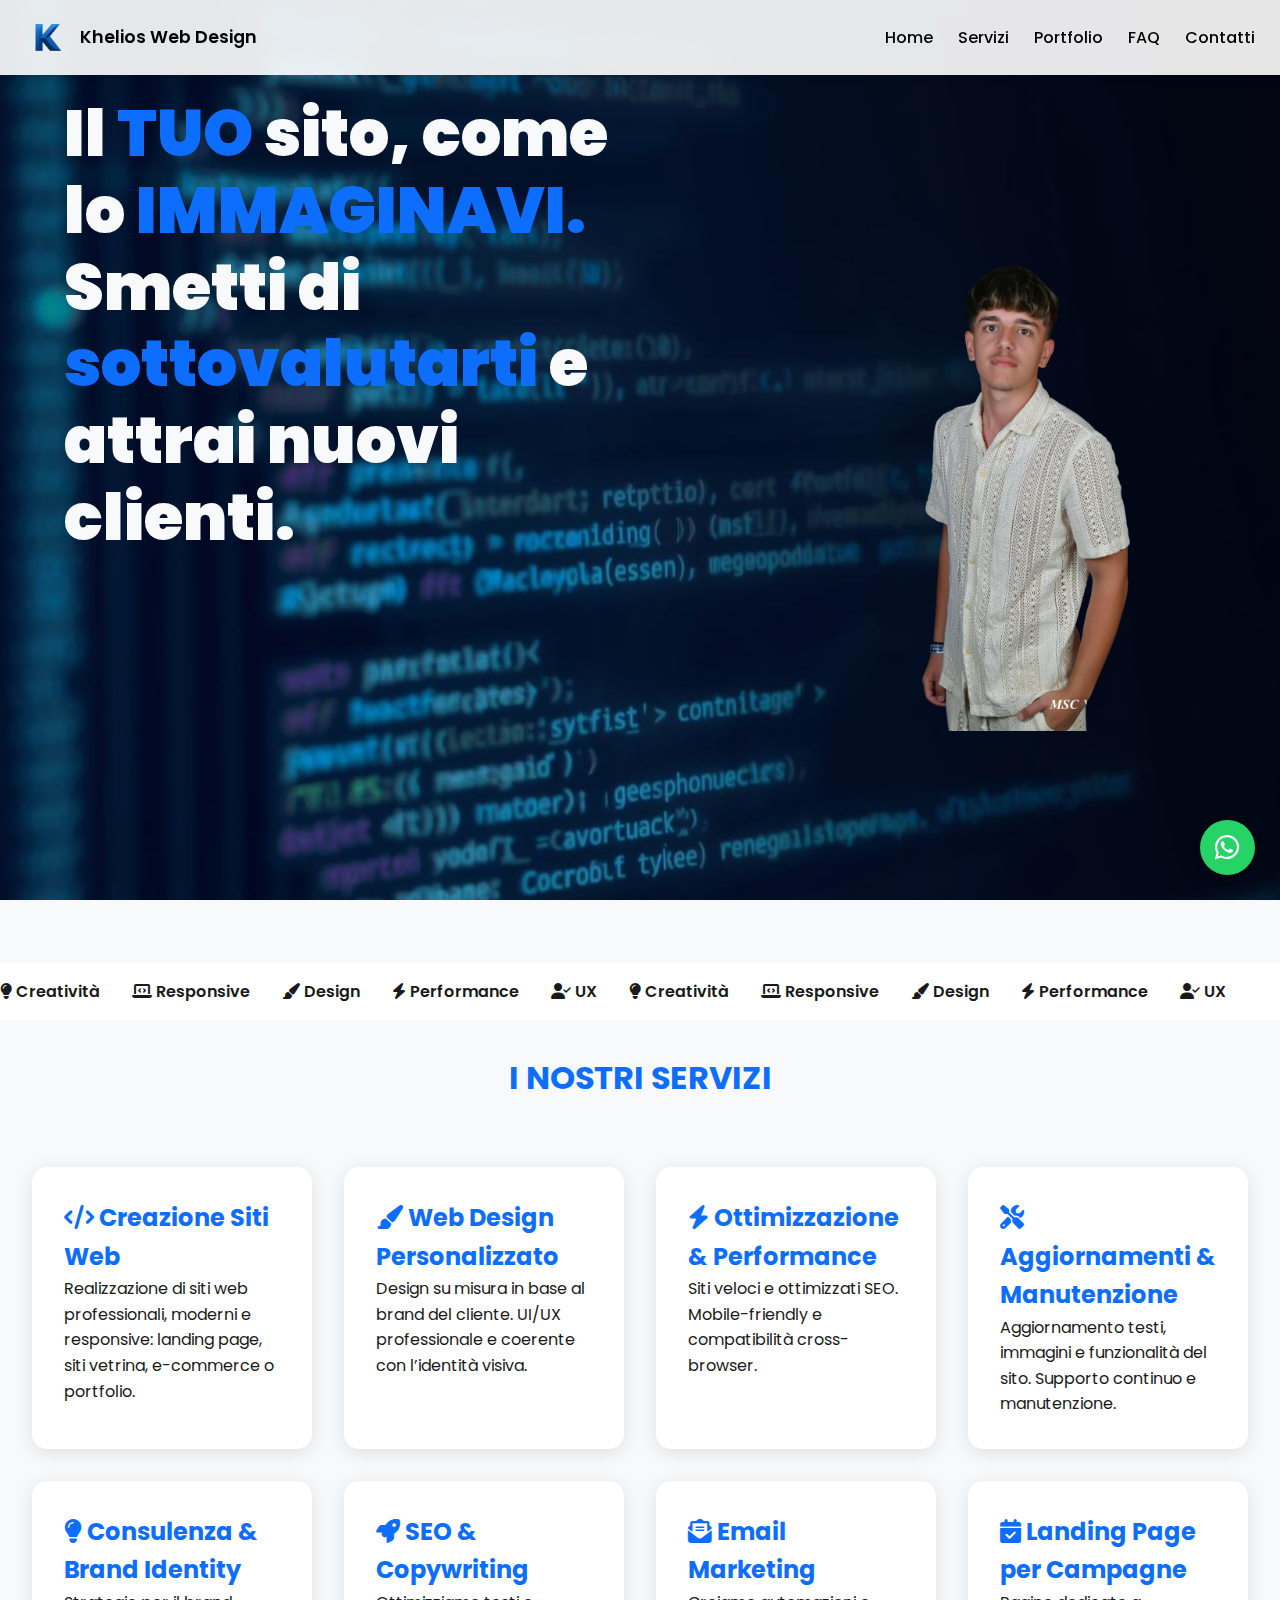
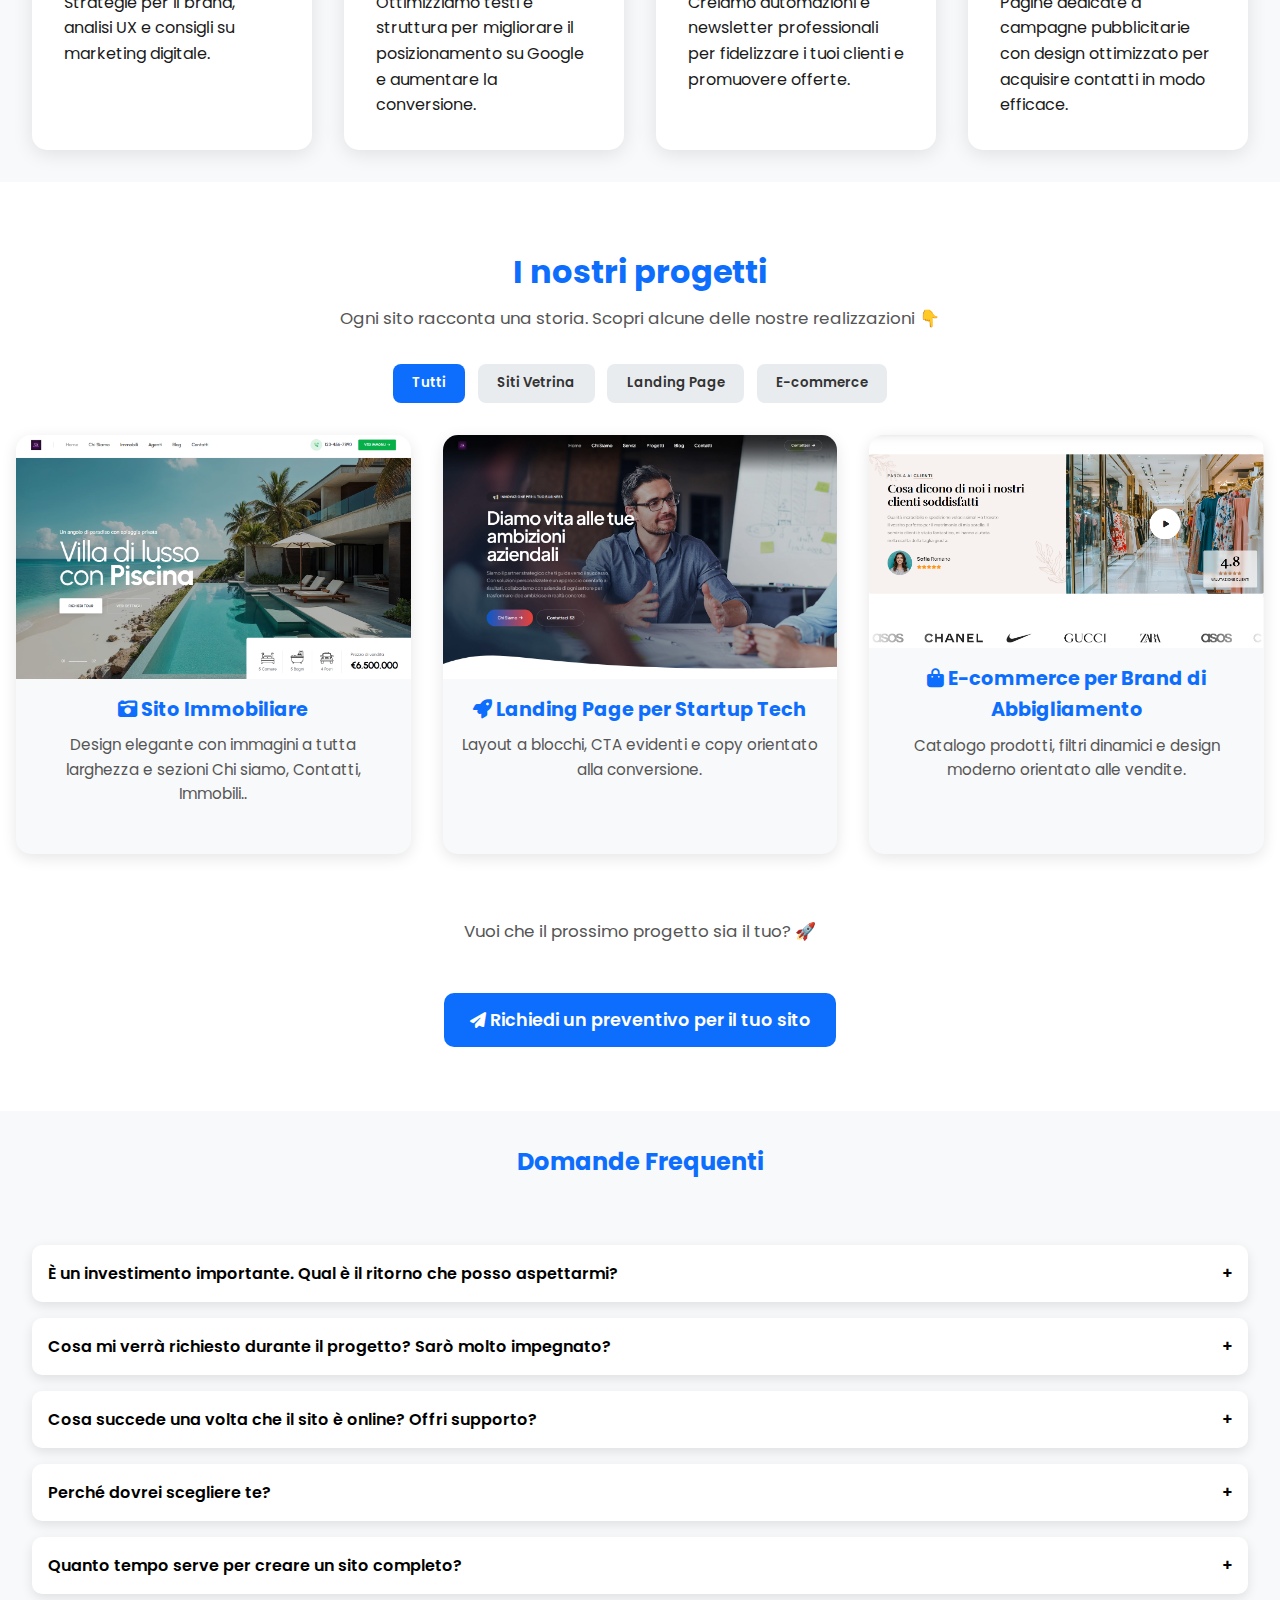
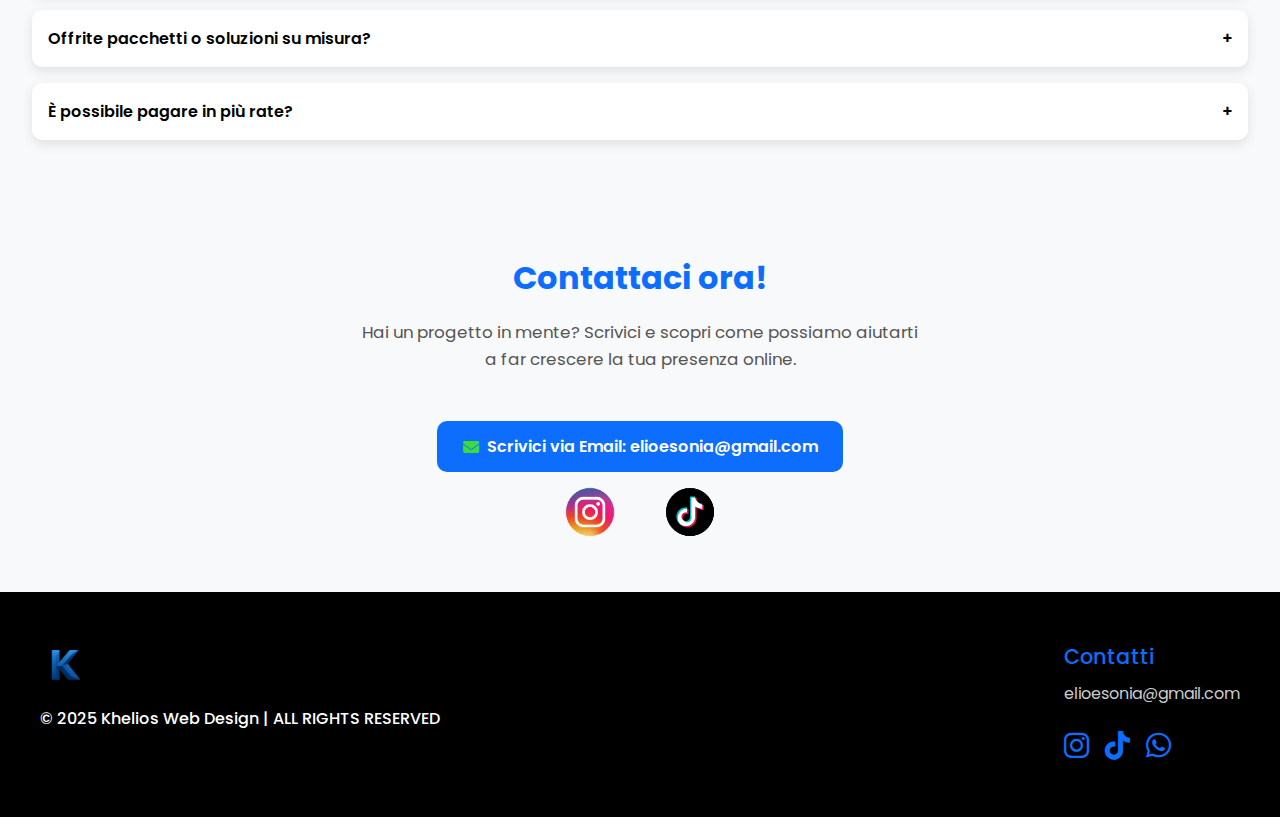
<file: index.html>
<!DOCTYPE html>
<html lang="it">

<head>
    <meta charset="UTF-8">
    <meta name="viewport" content="width=device-width, initial-scale=1.0">
    <title>Khelios | Web Design & Developer</title>
    <!-- Google Fonts -->
    <link href="https://fonts.googleapis.com/css2?family=Poppins:wght@400;600;900&display=swap" rel="stylesheet">
    <!-- CSS -->
    <link rel="stylesheet" href="style.css">
    <!-- Meta -->
    <meta name="theme-color" content="#0d6efd">
    <!-- SEO Meta Tags -->
<meta name="keywords" content="khelios web design, sviluppo siti web, realizzazione siti internet, web designer Palermo, web designer Messina, web designer Catania, web designer Milano, web designer Roma, web designer Firenze, web designer Torino, web designer italia, web designer, landing page, e-commerce, SEO, siti professionali, siti responsive">
<meta name="robots" content="index, follow">
<meta name="language" content="it">

<!-- Open Graph (Facebook, LinkedIn, WhatsApp Preview) -->
<meta name="description" content="Khelios Design — Realizzazione siti web moderni, creativi e responsive. Siti vetrina, e-commerce e brand identity personalizzata.">
<meta name="keywords" content="khelios design, web design, siti web, sviluppo web, portfolio, e-commerce, seo, designer">
<meta name="author" content="Khelios Design">
<meta property="og:title" content="Khelios Design | Realizzazione siti web moderni e personalizzati">
<meta property="og:description" content="Crea la tua presenza online con stile. Scopri Khelios Design.">
<meta property="og:url" content="https://kheliosdesign.it">
<meta property="og:type" content="website">
<meta property="og:image" content="https://kheliosdesign.it/logo.png">

<!-- Twitter Card -->
<meta name="twitter:card" content="summary_large_image">
<meta name="twitter:title" content="Khelios Web Design | Realizzazione Siti Professionali">
<meta name="twitter:description" content="Siti web moderni e ottimizzati. Contattaci per il tuo progetto personalizzato.">
<meta name="twitter:image" content="https://khelioss.github.io/logo.png">

    <link rel="shortcut icon" href="logo.png" type="image/png">
    <!-- Font Awesome -->
    <link rel="stylesheet" href="https://cdnjs.cloudflare.com/ajax/libs/font-awesome/6.5.0/css/all.min.css">
</head>

<body>
    <!-- HEADER -->
    <header class="header">
        <div class="logo">
            <img src="logo.png" alt="Logo Khelios">
            <span style="color: black;">Khelios Web Design</span>
        </div>
        <nav class="navbar">
            <ul>
                <li><a href="#home">Home</a></li>
                <li><a href="#servizi">Servizi</a></li>
                <li><a href="#portfolio">Portfolio</a></li>
                <li><a href="#faq">FAQ</a></li>
                <li><a href="#contatti">Contatti</a></li>
            </ul>
            <div class="mobile-menu"><i class="fas fa-bars"></i></div>
        </nav>
    </header>

    <!-- HOME -->
<!-- HOME -->
<section class="home" id="home">
    <div class="home-container">
        <div class="home-text">
            <h1>Il <span>TUO</span> sito, come lo <span>IMMAGINAVI. </span> 
                Smetti di <span>sottovalutarti</span> e attrai nuovi clienti.
            </h1>

            <div class="home-stats">
                <div class="container-stat">
                    <div class="stat">
                    <h2 class="counter" data-target="157">0</h2>
                    <p>opinioni <span>positive</span></p>
                </div>
                <div class="stat">
                    <h2 class="counter" data-target="500">0</h2>
                    <p>clienti <span>soddisfatti</span></p>
                </div>
                </div>
            
                <div class="bottone-scopri">
            <a href="#contatti">RICHIEDI UN PREVENTIVO</a>
        </div>
            </div>
        </div>
        

        <div class="home-image">
            <img src="1-Photoroom.png" alt="Illustrazione Web Design">
        </div>
    </div>
</section>


    <!-- SCROLLING TEXT -->
    <section class="scrolling-text-icons">
        <div class="text-slides">
            <span><i class="fas fa-lightbulb"></i> Creatività</span>
            <span><i class="fas fa-laptop-code"></i> Responsive</span>
            <span><i class="fas fa-paint-brush"></i> Design</span>
            <span><i class="fas fa-bolt"></i> Performance</span>
            <span><i class="fas fa-user-check"></i> UX</span>
            <!-- duplicati per effetto continuo -->
            <span><i class="fas fa-lightbulb"></i> Creatività</span>
            <span><i class="fas fa-laptop-code"></i> Responsive</span>
            <span><i class="fas fa-paint-brush"></i> Design</span>
            <span><i class="fas fa-bolt"></i> Performance</span>
            <span><i class="fas fa-user-check"></i> UX</span>
        </div>
    </section>

    <!-- SERVIZI -->
    <section class="servizi" id="servizi">
        <h1>I NOSTRI SERVIZI</h1>
        <div class="carousel-servizi">
            <div class="card">
                <h2><i class="fas fa-code"></i> Creazione Siti Web</h2>
                <p>Realizzazione di siti web professionali, moderni e responsive: landing page, siti vetrina, e-commerce
                    o portfolio.</p>
            </div>
            <div class="card">
                <h2><i class="fas fa-paint-brush"></i> Web Design Personalizzato</h2>
                <p>Design su misura in base al brand del cliente. UI/UX professionale e coerente con l’identità visiva.
                </p>
            </div>
            <div class="card">
                <h2><i class="fas fa-bolt"></i> Ottimizzazione & Performance</h2>
                <p>Siti veloci e ottimizzati SEO. Mobile-friendly e compatibilità cross-browser.</p>
            </div>
            <div class="card">
                <h2><i class="fas fa-tools"></i> Aggiornamenti & Manutenzione</h2>
                <p>Aggiornamento testi, immagini e funzionalità del sito. Supporto continuo e manutenzione.</p>
            </div>
            <div class="card">
                <h2><i class="fas fa-lightbulb"></i> Consulenza & Brand Identity</h2>
                <p>Strategie per il brand, analisi UX e consigli su marketing digitale.</p>
            </div>
               <!-- Nuovi servizi -->
<div class="card">
  <h2><i class="fas fa-rocket"></i> SEO & Copywriting</h2>
  <p>Ottimizziamo testi e struttura per migliorare il posizionamento su Google e aumentare la conversione.</p>
</div>

<div class="card">
  <h2><i class="fas fa-envelope-open-text"></i> Email Marketing</h2>
  <p>Creiamo automazioni e newsletter professionali per fidelizzare i tuoi clienti e promuovere offerte.</p>
</div>

<div class="card">
  <h2><i class="fas fa-calendar-check"></i> Landing Page per Campagne</h2>
  <p>Pagine dedicate a campagne pubblicitarie con design ottimizzato per acquisire contatti in modo efficace.</p>
</div>
        </div>
     

    </section>

   
  

  <!-- PROGETTI -->
  <section class="portfolio" id="portfolio">
  <h2>I nostri <span>progetti</span></h2>
  <p>Ogni sito racconta una storia. Scopri alcune delle nostre realizzazioni 👇</p>

  <!-- FILTRI -->
  <div class="portfolio-filter">
    <button data-filter="all" class="active">Tutti</button>
    <button data-filter="vetrina">Siti Vetrina</button>
    <button data-filter="landing">Landing Page</button>
    <button data-filter="ecommerce">E-commerce</button>
  </div>

  <!-- PROGETTI -->
  <div class="portfolio-grid">
    <div class="project-card vetrina">
      <img src="Screenshot 2025-10-25 131328.png" alt="Sito vetrina per studio fotografico">
      <h3><i class="fas fa-camera-retro"></i> Sito Immobiliare</h3>
      <p>Design elegante con immagini a tutta larghezza e sezioni Chi siamo, Contatti, Immobili..</p>
    </div>

    <div class="project-card landing">
      <img src="Screenshot 2025-10-25 131035.png" alt="Landing page per startup tech">
      <h3><i class="fas fa-rocket"></i> Landing Page per Startup Tech</h3>
      <p>Layout a blocchi, CTA evidenti e copy orientato alla conversione.</p>
    </div>

    <div class="project-card ecommerce">
      <img src="Screenshot 2025-10-22 003432.png" alt="E-commerce per brand di abbigliamento">
      <h3><i class="fas fa-shopping-bag"></i> E-commerce per Brand di Abbigliamento</h3>
      <p>Catalogo prodotti, filtri dinamici e design moderno orientato alle vendite.</p>
    </div>
  </div>

  <!-- CALL TO ACTION -->
  <div class="cta-portfolio">
    <p>Vuoi che il prossimo progetto sia il tuo? 🚀</p>
    <a href="#contatti" class="btn-preventivo"><i class="fas fa-paper-plane"></i> Richiedi un preventivo per il tuo sito</a>
  </div>
</section>


    <!-- FAQ -->
    <section class="faq" id="faq">
        <h2>Domande <span>Frequenti</span></h2>
        <div class="faq-container">
            <div class="faq-item">
                <button class="faq-question">È un investimento importante. Qual è il ritorno che posso aspettarmi?
                    <span>+</span></button>
                <div class="faq-answer">
                    <p>Investire in un sito professionale aumenta visibilità, clienti e credibilità del brand. Il
                        ritorno varia per settore.</p>
                </div>
            </div>
            <div class="faq-item">
                <button class="faq-question">Cosa mi verrà richiesto durante il progetto? Sarò molto impegnato?
                    <span>+</span></button>
                <div class="faq-answer">
                    <p>Il tuo coinvolgimento è principalmente definizione contenuti e feedback periodici, mentre noi
                        gestiamo la parte tecnica.</p>
                </div>
            </div>
            <div class="faq-item">
                <button class="faq-question">Cosa succede una volta che il sito è online? Offri supporto?
                    <span>+</span></button>
                <div class="faq-answer">
                    <p>Offriamo supporto continuo, manutenzione e aggiornamenti per garantire performance e sicurezza.
                    </p>
                </div>
            </div>
            <div class="faq-item">
                <button class="faq-question">Perché dovrei scegliere te? <span>+</span></button>
                <div class="faq-answer">
                    <p>Realizziamo siti moderni, personalizzati e ottimizzati con design unico e supporto costante.</p>
                </div>
            </div>
            <div class="faq-item">
  <button class="faq-question">Quanto tempo serve per creare un sito completo? <span>+</span></button>
  <div class="faq-answer">
    <p>In media da 2-3 giorni per siti "semplici" fino 2 a 4 settimane, in base alla complessità del progetto e ai contenuti forniti.</p>
  </div>
</div>

<div class="faq-item">
  <button class="faq-question">Offrite pacchetti o soluzioni su misura? <span>+</span></button>
  <div class="faq-answer">
    <p>Ogni progetto è unico: proponiamo soluzioni personalizzate in base a obiettivi, settore e budget.</p>
  </div>
</div>

<div class="faq-item">
  <button class="faq-question">È possibile pagare in più rate? <span>+</span></button>
  <div class="faq-answer">
    <p>Sì, offriamo formule di pagamento flessibili per agevolare startup e piccole imprese.</p>
  </div>
</div>
        </div>
       


    </section>

    <!-- CONTATTI -->
  <section class="contatti" id="contatti">
  <div class="contattami">
    <h2>Contattaci <span>ora!</span></h2>
    <p>Hai un progetto in mente? Scrivici e scopri come possiamo aiutarti a far crescere la tua presenza online.</p>

      <a href="mailto:elioesonia@gmail.com?subject=Richiesta%20preventivo%20-%20Khelios%20Web%20Design&body=Ciao%20Khelios,%0Avorrei%20un%20preventivo%20per...%0A"
   class="btn-preventivo">
  <i class="fas fa-envelope"></i> Scrivici via Email: elioesonia@gmail.com
</a>


    <div class="contatti-social">
      <a href="https://www.instagram.com/khelioswebdesign_/" target="_blank"><img src="instagram-logo-instagram-icon-transparent-free-png.webp" alt="Instagram"></a>
      <a href="https://www.tiktok.com/@khelioswebdesign_?_t=ZN-90qKKpSQLsU&_r=1" target="_blank"><img src="vecteezy_tiktok-logo-png-tikok-icon-transparent-png-tikok-app-logo-png_18930470.png" alt="TikTok"></a>
    </div>
  </div>
</section>

<!-- Bottone WhatsApp fisso -->
<a href="https://wa.me/393246021533" class="whatsapp-float" target="_blank" style="text-decoration: none;">
  <i class="fab fa-whatsapp"></i>
</a>


    <!-- FOOTER -->
    <footer>
  <div class="footer-container">
    <div class="footer-left">
      <img src="logo.png" alt="Logo Khelios" class="footer-logo">
      <p>&copy; 2025 Khelios Web Design | ALL RIGHTS RESERVED</p>
    </div>

    <div class="footer-right">
      <h2>Contatti</h2>
      <p>elioesonia@gmail.com</p>
      <div class="footer-icons">
        <a href="https://www.instagram.com/khelioswebdesign_/" target="_blank"><i class="fa-brands fa-instagram"></i></a>
        <a href="https://www.tiktok.com/@khelioswebdesign_?_t=ZN-90qKKpSQLsU&_r=1" target="_blank"><i class="fa-brands fa-tiktok"></i></a>
        <a href="https://wa.me/393246021533" target="_blank"><i class="fa-brands fa-whatsapp"></i></a>
      </div>
    </div>
  </div>
</footer>

<script>
const faqItems = document.querySelectorAll('.faq-item');
faqItems.forEach(item => {
  const btn = item.querySelector('.faq-question');
  btn.addEventListener('click', () => {
    const answer = item.querySelector('.faq-answer');
    answer.classList.toggle('show');
    btn.querySelector('span').textContent = answer.classList.contains('show') ? '-' : '+';
  });
});

const mobileMenu = document.querySelector('.mobile-menu');
const navbar = document.querySelector('.navbar ul');
mobileMenu.addEventListener('click', () => {
  navbar.classList.toggle('show');
});

// --- ANIMAZIONE CONTATORI ---
document.addEventListener("DOMContentLoaded", () => {
  const counters = document.querySelectorAll('.counter');
  const speed = 80; // più alto = più lento

  counters.forEach(counter => {
    const animate = () => {
      const target = +counter.getAttribute('data-target');
      const count = +counter.innerText;
      const increment = target / speed;

      if (count < target) {
        counter.innerText = Math.ceil(count + increment);
        setTimeout(animate, 20);
      } else {
        counter.innerText = target + '+'; // il "+" va alla fine
      }
    };
    animate();
  });
});
</script>
<script>
  // --- FILTRO PORTFOLIO ---
  const filterButtons = document.querySelectorAll('.portfolio-filter button');
  const projects = document.querySelectorAll('.project-card');

  filterButtons.forEach(button => {
    button.addEventListener('click', () => {
      // aggiorna stato attivo
      filterButtons.forEach(btn => btn.classList.remove('active'));
      button.classList.add('active');

      const category = button.getAttribute('data-filter');

      // mostra/nasconde progetti
      projects.forEach(project => {
        if (category === 'all' || project.classList.contains(category)) {
          project.classList.remove('hide');
        } else {
          project.classList.add('hide');
        }
      });
    });
  });
</script>
<script>
    window.addEventListener('scroll', () => {
  document.querySelector('.header')
    .classList.toggle('scrolled', window.scrollY > 50);
});
</script>
</body>

</html>
</file>
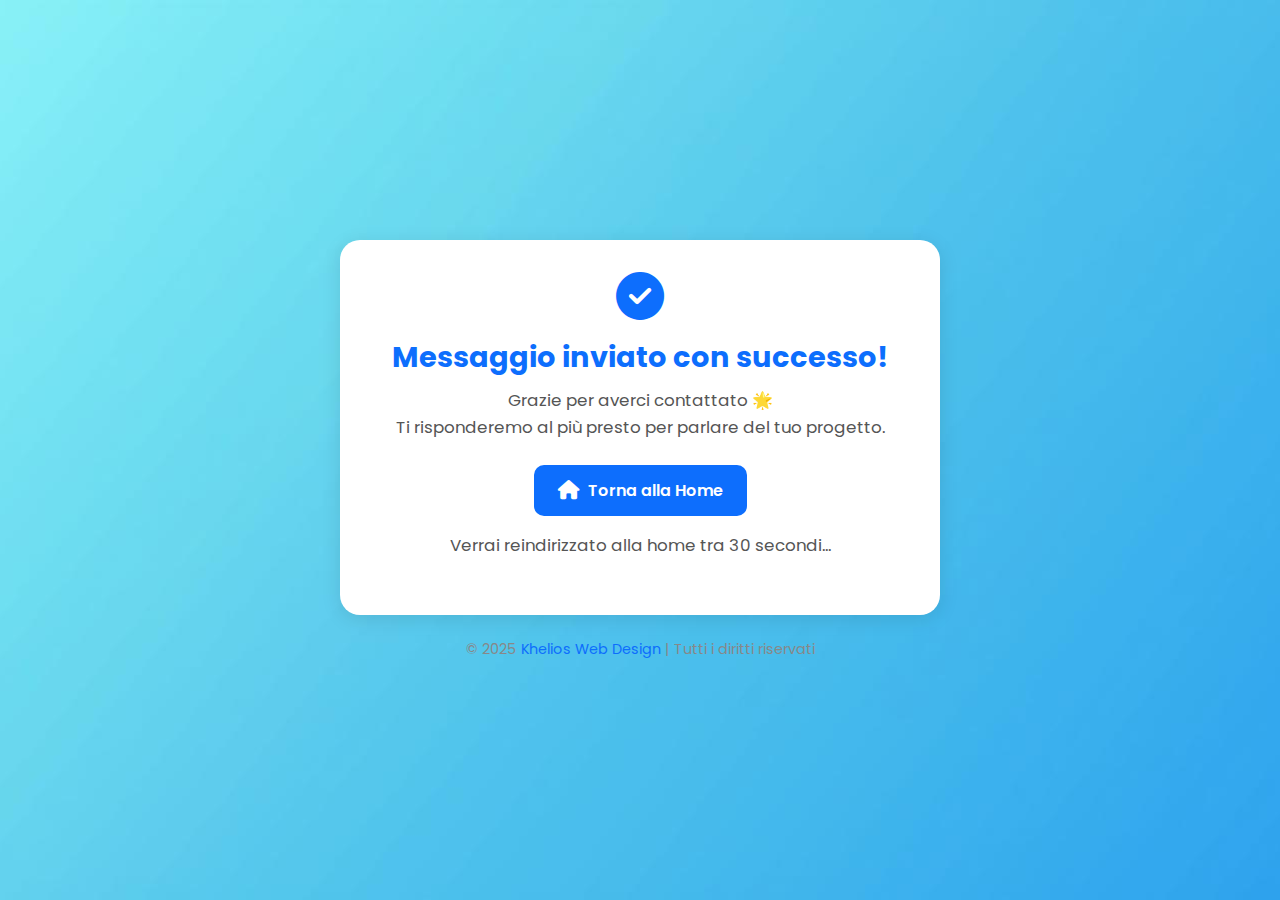
<file: thankyou.html>
<!DOCTYPE html>
<html lang="it">
<head>
  <meta charset="UTF-8">
  <meta name="viewport" content="width=device-width, initial-scale=1.0">
  <title>Grazie per il tuo messaggio! | Khelios Web Design</title>

  <!-- Google Font -->
  <link href="https://fonts.googleapis.com/css2?family=Poppins:wght@400;600;900&display=swap" rel="stylesheet">

  <!-- Font Awesome -->
  <link rel="stylesheet" href="https://cdnjs.cloudflare.com/ajax/libs/font-awesome/6.5.0/css/all.min.css">

  <!-- Stile -->
 <style>
  * {
    margin: 0;
    padding: 0;
    box-sizing: border-box;
    font-family: 'Poppins', sans-serif;
  }

  body {
    background-color: #f8f9fa;
    display: flex;
    flex-direction: column;
    justify-content: center;
    align-items: center;
    min-height: 100vh;
    text-align: center;
    color: #333;
    overflow-x: hidden;
    padding: 1rem;
    background-image: url(sfondi\ per\ pagina\ di\ ringraziamento\ dopo\ aver\ inviato\ la\ mail\ colori\ blu\ bootstrap\ bianco\ sezna\ icone\ e\ scritte.jpg);
    background-size: cover;
    background-attachment: fixed;
    background-repeat: no-repeat;
    background-position: center;
    background-blend-mode: darken;
  }
  

  .thankyou-container {
    background: #fff;
    padding: 2rem 3rem;
    border-radius: 20px;
    box-shadow: 0 4px 20px rgba(0, 0, 0, 0.1);
    max-width: 600px;
    width: 100%;
    animation: fadeInUp 0.8s ease-in-out;
  }

  .thankyou-container i.fa-check-circle {
    font-size: 3rem;
    color: #0d6efd;
    margin-bottom: 1rem;
    animation: bounce 1.5s infinite ease-in-out;
  }

  .thankyou-container h1 {
    font-size: 1.8rem;
    color: #0d6efd;
    margin-bottom: 0.5rem;
  }

  .thankyou-container p {
    font-size: 1.05rem;
    color: #555;
    margin-bottom: 1.5rem;
    line-height: 1.6;
  }

  .thankyou-container a {
    display: inline-flex;
    align-items: center;
    justify-content: center;
    gap: 0.5rem;
    background-color: #0d6efd;
    color: white;
    text-decoration: none;
    padding: 0.8rem 1.5rem;
    border-radius: 10px;
    font-weight: 600;
    transition: background-color 0.3s;
    font-size: 1rem;
  }

  .thankyou-container a i {
    font-size: 1.2rem;
  }

  .thankyou-container a:hover {
    background-color: #084298;
  }

  .countdown {
    margin-top: 1rem;
    font-size: 0.95rem;
    color: #777;
  }

  footer {
    position: relative;
    margin-top: 1.5rem;
    font-size: 0.9rem;
    color: #888;
  }

  footer a {
    color: #0d6efd;
    text-decoration: none;
  }

  @keyframes fadeInUp {
    from {
      opacity: 0;
      transform: translateY(30px);
    }
    to {
      opacity: 1;
      transform: translateY(0);
    }
  }

  @keyframes bounce {
    0%, 100% { transform: translateY(0); }
    50% { transform: translateY(-6px); }
  }

  /* --- Responsive per mobile --- */
  @media (max-width: 600px) {
    .thankyou-container {
      padding: 1.5rem;
      border-radius: 15px;
    }

    .thankyou-container h1 {
      font-size: 1.5rem;
      line-height: 1.3;
    }

    .thankyou-container p {
      font-size: 0.95rem;
    }

    .thankyou-container i.fa-check-circle {
      font-size: 2.5rem;
    }

    .thankyou-container a {
      width: 100%;
      padding: 0.9rem;
      font-size: 1rem;
      border-radius: 8px;
    }

    .thankyou-container a i {
      font-size: 1rem;
    }

    .countdown {
      font-size: 0.85rem;
    }

    footer {
      font-size: 0.8rem;
      text-align: center;
      margin-top: 1rem;
    }
  }
</style>

</head>

<body>
  <div class="thankyou-container">
    <i class="fas fa-check-circle"></i>
    <h1>Messaggio inviato con successo!</h1>
    <p>Grazie per averci contattato 🌟<br>Ti risponderemo al più presto per parlare del tuo progetto.</p>

    <!-- Pulsante home -->
    <a href="index.html"><i class="fas fa-home"></i> Torna alla Home</a>

    <!-- Countdown automatico -->
    <p class="countdown">Verrai reindirizzato alla home tra <span id="timer">30</span> secondi...</p>
  </div>

  <footer>
    © 2025 <a href="index.html">Khelios Web Design</a> | Tutti i diritti riservati
  </footer>

  <script>
    // Countdown di 5 secondi con redirect automatico
    let timeLeft = 30;
    const timerEl = document.getElementById("timer");

    const countdown = setInterval(() => {
      timeLeft--;
      timerEl.textContent = timeLeft;
      if (timeLeft <= 0) {
        clearInterval(countdown);
        window.location.href = "index.html";
      }
    }, 1000);
  </script>
</body>
</html>
</file>
<file: style.css>
html {
  scroll-behavior: smooth;
}

:root {
  --primary: #0d6efd;
  --secondary: #6c757d;
  --dark: #1a1a1a;
  --light-bg: #f8f9fa;
  --white: #ffffff;
  --transition: all 0.3s ease;
}

* {
  margin: 0;
  padding: 0;
  box-sizing: border-box;
  font-family: 'Poppins', sans-serif;
}

body {
  background: var(--light-bg);
  color: var(--dark);
  line-height: 1.6;
}

/* HEADER */
.header {
  display: flex;
  justify-content: space-between;
  align-items: center;
  padding: 1rem 4rem;
  background: var(--white);
  box-shadow: 0 2px 10px rgba(0, 0, 0, 0.1);
  position: sticky;
  top: 0;
  z-index: 999;
}

.logo {
  display: flex;
  align-items: center;
  gap: 1rem;
}

.logo img {
  height: 60px;
  width: auto;
}

.logo span {
  font-weight: 600;
  font-size: 1.5rem;
  color: var(--dark);
}

.navbar ul {
  display: flex;
  list-style: none;
  gap: 2rem;
}

.navbar ul li a {
  text-decoration: none;
  color: var(--dark);
  font-weight: 600;
  transition: var(--transition);
}

.navbar ul li a:hover {
  color: var(--primary);
}

.mobile-menu {
  display: none;
  font-size: 2rem;
  cursor: pointer;
  color: var(--dark);
}

/* HOME */
.home-container {
  display: flex;
  justify-content: space-between;
  align-items: center;
  padding: 6rem 4rem;
  gap: 2rem;
}

.home-text {
  flex: 1;
}

.home-text h1 {
  font-size: 4rem;
  font-weight: 900;
  line-height: 1.2;
  margin-bottom: 1rem;
}

.home-text h1 span {
  color: var(--primary);
}

.home-subtitle {
  font-size: 1.5rem;
  margin-bottom: 2rem;
}

.home-subtitle span {
  color: var(--primary);
}

.home-stats {
  display: flex;
  flex-direction: column;
  gap: 0.5rem;
  opacity: 0;
  animation: showStats 0.5s forwards 0.5s;
  font-size: 2rem;
  
}

.home-stats span {
  color: var(--primary);
  font-weight: 600;
}

@keyframes showStats {
  to {
    opacity: 1;
  }
}

.home-image {
  flex: 1;
  display: flex;
  justify-content: flex-end;
}

.home-image img {
  max-width: 400px;
  width: 100%;
  height: auto;
}

/* SCROLLING TEXT */
.scrolling-text-icons {
  background: var(--white);
  overflow: hidden;
  padding: 1rem 0;
}

.text-slides {
  display: flex;
  gap: 2rem;
  animation: slide 15s linear infinite;
}

.text-slides span {
  white-space: nowrap;
  font-weight: 600;
}

@keyframes slide {
  0% {
    transform: translateX(0);
  }

  100% {
    transform: translateX(-50%);
  }
}

/* SERVIZI */
.servizi h1 {
  color: var(--primary);
  text-align: center;
  padding-top: 2rem;
}

.servizi h2 {
  color: var(--primary);
}

.carousel-servizi {
  display: flex;
  flex-wrap: wrap;
  gap: 2rem;
  margin-top: 2rem;
  justify-content: center;
  padding: 2rem;
}

.card {
  background: var(--white);
  padding: 2rem;
  border-radius: 15px;
  flex: 1;
  min-width: 280px;
  box-shadow: 0 4px 20px rgba(0, 0, 0, 0.1);
  transition: var(--transition);
}

.card:hover {
  transform: translateY(-5px);
  box-shadow: 0 15px 35px rgba(16, 109, 192, 0.5);
}

/* PORTFOLIO */
.portfolio {
  padding: 4rem 1rem;
  text-align: center;
  background-color: #fff;
}

.portfolio h2 {
  color: #0d6efd;
  font-size: 2rem;
  margin-bottom: 0.5rem;
}

.portfolio p {
  color: #555;
  margin-bottom: 2rem;
  font-size: 1.05rem;
}

.portfolio-grid {
  display: grid;
  grid-template-columns: repeat(auto-fit, minmax(280px, 1fr));
  gap: 2rem;
  justify-items: center;
}

.project-card {
  background-color: #f8f9fa;
  border-radius: 15px;
  box-shadow: 0 4px 15px rgba(0, 0, 0, 0.1);
  overflow: hidden;
  transition: transform 0.3s ease, box-shadow 0.3s ease;
  max-width: 400px;
}

.project-card:hover {
  transform: translateY(-8px);
  box-shadow: 0 6px 20px rgba(0, 0, 0, 0.15);
}

.project-card img {
  width: 100%;
  height: auto;
  display: block;
}

.project-card h3 {
  font-size: 1.2rem;
  color: #0d6efd;
  margin: 1rem 0 0.5rem;
}

.project-card p {
  color: #555;
  font-size: 0.95rem;
  padding: 0 1rem 1rem;
}

.btn-progetto {
  display: inline-flex;
  align-items: center;
  gap: 0.5rem;
  background-color: #0d6efd;
  color: white;
  text-decoration: none;
  font-weight: 600;
  padding: 0.6rem 1.2rem;
  border-radius: 8px;
  margin-bottom: 1.5rem;
  transition: 0.3s;
}

.btn-progetto:hover {
  background-color: #084298;
}

.cta-portfolio {
  margin-top: 3rem;
  font-size: 1.1rem;
}

.cta-portfolio a {
  margin-top: 1rem;
  display: inline-block;
}


/* FAQ */
.faq h2 {
  color: var(--primary);
  text-align: center;
  padding-top: 2rem;
}

.faq-container {
  margin-top: 2rem;
  padding: 2rem;
}

.faq-item {
  margin-bottom: 1rem;
}

.faq-question {
  width: 100%;
  text-align: left;
  padding: 1rem;
  background: var(--white);
  border: none;
  border-radius: 10px;
  font-weight: 600;
  font-size: 1rem;
  cursor: pointer;
  box-shadow: 0 4px 12px rgba(0, 0, 0, 0.1);
  transition: var(--transition);
  display: flex;
  justify-content: space-between;
  align-items: center;
}

.faq-question:hover {
  background: var(--primary);
  color: #fff;
  box-shadow: 0 6px 20px rgba(0, 0, 0, 0.2);
}

.faq-answer {
  display: none;
  padding: 1rem;
  background: white;
  color: var(--primary);
  border-radius: 10px;
  margin-top: 0.5rem;
  box-shadow: 0 4px 15px rgba(0, 0, 0, 0.1);
}

.faq-answer.show {
  display: block;
}

/* CONTATTI */
.contatti h2 {
  color: var(--primary);
  text-align: center;
  padding-top: 2rem;
}

.contatti i {
  color: rgb(61, 219, 61);
  font-size: 2rem;
  font-weight: 600;
}

.numero {
  font-size: 2rem;
  font-weight: 600;
}

.contattami {
  text-align: center;
  padding: 4rem 1rem;
}

.contattami img {
  width: 80px;
  margin: 0 0.5rem;
  transition: var(--transition);
}

.contattami img:hover {
  transform: scale(1.1);
}

/* FOOTER */
footer {
  background: #000;
  color: #fff;
  padding: 3rem 2rem;
}

.footer-container {
  display: flex;
  justify-content: space-between;
  align-items: flex-start;
  flex-wrap: wrap;
  gap: 2rem;
  max-width: 1200px;
  margin: 0 auto;
}

.footer-left p {
  font-weight: 500;
  margin-top: 0.5rem;
}

.footer-right h2 {
  font-weight: 500;
  font-size: 1.3rem;
  margin-bottom: 0.5rem;
  color: #0d6efd;
}

.footer-right p {
  margin: 0 0 1rem;
  font-size: 1rem;
  color: #ccc;
}

.footer-icons {
  display: flex;
  gap: 1rem;
}

.footer-icons a {
  color: #0d6efd;
  font-size: 1.8rem;
  transition: 0.3s;
}

.footer-icons a:hover {
  color: #fff;
  transform: scale(1.1);
}

.footer-logo {
  height: 50px;
  width: auto;
}

/* Responsive footer */
@media (max-width: 768px) {
  .footer-container {
    flex-direction: column;
    align-items: center;
    text-align: center;
  }
  .footer-icons{
    justify-content: center;
  }
}


/* HEADER */
.header {
  display: flex;
  justify-content: space-between;
  align-items: center;
  padding: 15px 25px;
  position: fixed;
  width: 100%;
  top: 0;
  z-index: 100;
  background: rgba(255, 255, 255, 0.9);
  backdrop-filter: blur(10px);
}

.logo {
  display: flex;
  align-items: center;
  gap: 10px;
}

.logo img {
  width: 45px;
  height: 45px;
}

.logo span {
  font-weight: 600;
  color: #0d6efd;
  font-size: 1.1rem;
}

/* NAVBAR */
.navbar ul {
  display: flex;
  gap: 25px;
}

.navbar ul li a {
  text-decoration: none;
  color: #000;
  font-weight: 500;
}

/* MOBILE MENU */
.mobile-menu {
  display: none;
  font-size: 1.8rem;
  cursor: pointer;
  color: #0d6efd;
}

/* --- MEDIA QUERY --- */
@media (max-width: 768px) {
  .navbar ul {
    display: none;
    flex-direction: column;
    position: absolute;
    top: 70px;
    right: 0;
    background: #fff;
    width: 100%;
    text-align: center;
    padding: 30px 0;
    box-shadow: 0 4px 15px rgba(0, 0, 0, 0.1);
    color: #000;
  }

  .navbar ul.show {
    display: flex;
    animation: slideDown 0.3s ease;
  }

  @keyframes slideDown {
    from {
      opacity: 0;
      transform: translateY(-10px);
    }

    to {
      opacity: 1;
      transform: translateY(0);
    }
  }

  .mobile-menu {
    display: block;
    color: #000;
  }

  .header {
    padding: 10px 15px;
  }

  .logo img {
    width: 40px;
  }

  .logo span {
    font-size: 1rem;
    color: #000;
  }
}

/* MOBILE */
@media(max-width:900px) {
  .home-container {
    flex-direction: column;
    text-align: center;
  }

  .home-text h1 {
    font-size: 3rem;
  }

  .home-subtitle {
    font-size: 1.2rem;
  }

  .home-image img {
    max-width: 300px;
    margin-top: 2rem;
  }

  .navbar ul {
    display: none;
    flex-direction: column;
    gap: 1rem;
    background: var(--white);
    position: absolute;
    top: 80px;
    right: 0;
    padding: 2rem;
    border-radius: 8px;
    box-shadow: 0 4px 12px rgba(0, 0, 0, 0.1);
  }

  .navbar ul.show {
    display: flex;
  }

  .mobile-menu {
    display: block;
  }
}

.home {
  background-image: url(sfondo\ per\ sito\ web\ con\ codice\ sorgente\ sfocato\,\ tonalità\ blu\ e\ nere\,\ atmosfera\ da\ sviluppatore\,\ moderna\ e\ pulita\,\ minimal\,\ perfetto\ per\ portfolio\ web\ developer.jpg);
  background-size: cover;
  background-position: center;
  background-attachment: fixed;
  background-blend-mode: var(--dark);
}

.home-container {
  color: #f8f9fa;
}
.home-stats {
  display: flex;
  gap: 4rem;
  margin-top: 2rem;
  flex-wrap: wrap;
  justify-content: flex-start; /* resta a sinistra */
}

.home-stats .stat {
  text-align: left; /* ← allineamento a sinistra */
}

.home-stats h2 {
  font-size: 4.5rem;
  font-weight: 900;
  color: #0d6efd;
  margin: 0;
  line-height: 1;
  text-shadow: 0 0 20px rgba(0, 0, 0, 0.6);
}

.home-stats p {
  font-size: 1.2rem;
  color: #fff;
  font-weight: 600;
  margin-top: 0.5rem;
  text-shadow: 0 0 10px rgba(0, 0, 0, 0.8);
}

@media (max-width: 900px) {
  .home-stats {
    justify-content: center; /* Centra il gruppo */
    text-align: center;      /* Allinea testo e numeri */
    gap: 2rem;
  }

  .home-stats .stat {
    text-align: center; /* Allinea singolarmente al centro */
  }
}
.bottone-scopri {
  margin-top: 2rem;
}

.bottone-scopri a {
  display: inline-block;
  background: var(--primary);
  color: #f8f9fa;
  font-weight: 600;
  font-size: 1.1rem;
  padding: 0.9rem 2.2rem;
  border-radius: 50px;
  text-decoration: none;
  letter-spacing: 0.5px;
  box-shadow: 0 5px 15px rgba(13, 110, 253, 0.4);
  transition: all 0.3s ease;
  position: relative;
  overflow: hidden;
}

/* effetto luce che scorre */
.bottone-scopri a::before {
  content: "";
  position: absolute;
  top: 0;
  left: -100%;
  width: 100%;
  height: 100%;
  background: linear-gradient(
    120deg,
    rgba(255, 255, 255, 0.4),
    rgba(255, 255, 255, 0)
  );
  transition: all 0.5s ease;
}

.bottone-scopri a:hover::before {
  left: 100%;
}

.bottone-scopri a:hover {
  background: #0056d2;
  box-shadow: 0 8px 25px rgba(13, 110, 253, 0.6);
  transform: translateY(-3px);
}

.container-stat{
  display: flex;
  justify-content: flex-start;
  gap: 3rem;
}
/* --- Form contatti --- */
.contact-form {
  display: flex;
  flex-direction: column;
  gap: 1rem;
  margin-top: 1.5rem;
  max-width: 500px;
  justify-content: center;
  margin: 0 auto;
 
}

.contact-form input,
.contact-form textarea {
  padding: 0.8rem 1rem;
  border: 1px solid #ccc;
  border-radius: 10px;
  font-family: 'Poppins', sans-serif;
  font-size: 1rem;
}

.contact-form textarea {
  resize: none;
  height: 120px;
}

.contact-form button {
  background-color: #0d6efd;
  color: #fff;
  font-weight: 600;
  border: none;
  padding: 0.8rem 1.2rem;
  border-radius: 10px;
  cursor: pointer;
  transition: 0.3s;
}

.contact-form button:hover {
  background-color: #084298;
}

/* --- Bottone WhatsApp fisso --- */
.whatsapp-float {
  position: fixed;
  width: 55px;
  height: 55px;
  bottom: 25px;
  right: 25px;
  background-color: #25d366;
  color: white;
  border-radius: 50%;
  text-align: center;
  font-size: 28px;
  z-index: 100;
  display: flex;
  align-items: center;
  justify-content: center;
  box-shadow: 0 2px 10px rgba(0,0,0,0.3);
  transition: 0.3s;
  
}

.whatsapp-float:hover {
  background-color: #1ebe5d;
}
.contattami {
  text-align: center;
  max-width: 600px;
  width: 100%;
  margin: 0 auto;
  padding: 2rem 1rem;
}

.contattami h2 {
  color: #0d6efd;
  font-size: 2rem;
  margin-bottom: 1rem;
}

.contattami p {
  color: #555;
  margin-bottom: 2rem; /* 👈 spazio sotto il testo prima del form */
  font-size: 1.05rem;
}
@media (max-width: 768px) {
  .contattami {
    padding: 1.5rem 1rem;
  }

  .contattami h2 {
    font-size: 1.6rem;
  }

  .contattami p {
    font-size: 0.95rem;
    margin-bottom: 1.5rem;
  }

  .contact-form {
    max-width: 100%;
    padding: 0 1rem; /* 👈 spazio interno laterale su mobile */
  }

  .contact-form button {
    width: 100%;
  }
}

@media (max-width: 480px) {
  .contact-form input,
  .contact-form textarea {
    font-size: 0.95rem;
  }

  .contact-form button {
    font-size: 0.95rem;
    padding: 0.7rem 1rem;
  }
}
/* FILTRI PORTFOLIO */
.portfolio-filter {
  margin-bottom: 2rem;
  display: flex;
  justify-content: center;
  flex-wrap: wrap;
  gap: 0.8rem;
}

.portfolio-filter button {
  background-color: #e9ecef;
  border: none;
  padding: 0.6rem 1.2rem;
  border-radius: 8px;
  cursor: pointer;
  font-family: 'Poppins', sans-serif;
  font-weight: 600;
  color: #333;
  transition: all 0.3s ease;
}

.portfolio-filter button:hover {
  background-color: #0d6efd;
  color: #fff;
}

.portfolio-filter button.active {
  background-color: #0d6efd;
  color: #fff;
}

/* ANIMAZIONE FILTRI */
.project-card {
  opacity: 1;
  transform: scale(1);
  transition: opacity 0.3s ease, transform 0.3s ease;
  
}

.project-card.hide {
  opacity: 0;
  transform: scale(0.9);
  pointer-events: none;
}
.project-card:hover{
  box-shadow: 0 15px 35px rgba(16, 109, 192, 0.5);
}
/* CTA PORTFOLIO */
.cta-portfolio {
  text-align: center;
  margin-top: 3rem;
  padding-top: 1rem;
  
  font-size: 1.1rem;
  color: #333;
}

.btn-preventivo {
  display: inline-flex;
  align-items: center;
  gap: 0.5rem;
  background-color: #0d6efd;
  color: #fff;
  text-decoration: none;
  font-weight: 600;
  padding: 0.8rem 1.6rem;
  border-radius: 10px;
  margin-top: 1rem;
  transition: all 0.3s ease;
}

.btn-preventivo i {
  font-size: 1rem;
}

.btn-preventivo:hover {
  background-color: #084298;
  transform: translateY(-3px);
}

/* Mobile */
@media (max-width: 600px) {
  .cta-portfolio {
    font-size: 1rem;
    padding: 1.5rem 1rem;
  }
  .btn-preventivo {
    width: 100%;
    justify-content: center;
  }
}
</file>
